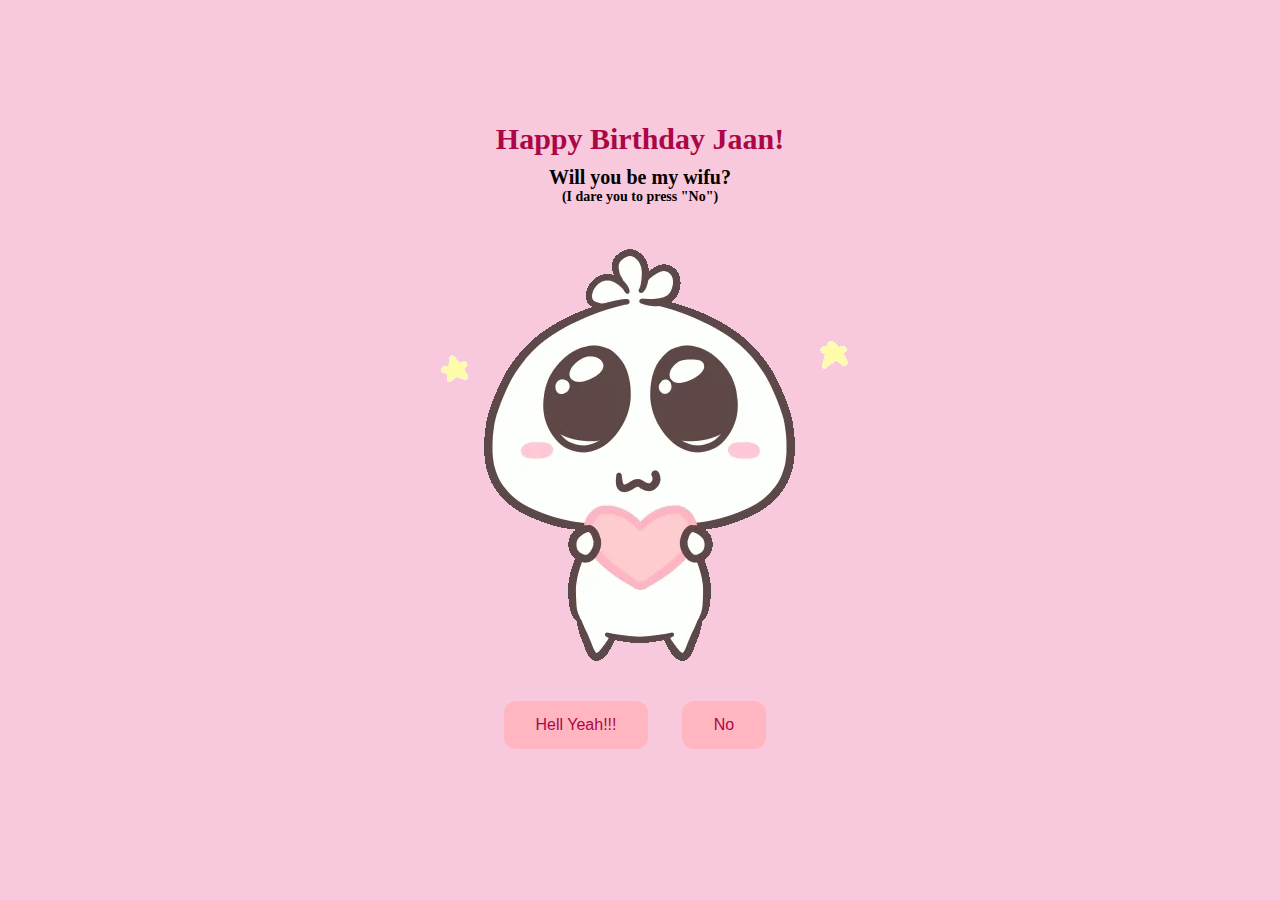
<file: index.html>
<!DOCTYPE html>
<html lang="en">

<head>
    <link rel="stylesheet" href="./css/style.css">

</head>

<body>
    <div class="container">
        <div>
            <h1 class="header_text">Happy Birthday Jaan!</h1>
            <h3 class="body_text">Will you be my wifu?</h3>
            <h3 class="sub_text">(I dare you to press "No")</h3>

        </div>
        <div class="gif_container">
            <img src="./public/images/pwease.webp" alt="Cute animated illustration">
        </div>
        <div class="buttons">
            <button class="btn" id="yesButton" onclick="nextPage()">Hell Yeah!!!</button>
            <button class="btn" id="noButton" onmouseover="moveButton()" onclick="moveButton()">No</button>

        </div>
    </div>

</body>
<script>
    function nextPage() {
        window.location.href = "yes.html";
    }

    function moveButton() {
        var x = Math.random() * (window.innerWidth - document.getElementById('noButton').offsetWidth) - 85;
        var y = Math.random() * (window.innerHeight - document.getElementById('noButton').offsetHeight) - 48;
        document.getElementById('noButton').style.left = `${x}px`;
        document.getElementById('noButton').style.top = `${y}px`;
    }
</script>

</html>
</file>
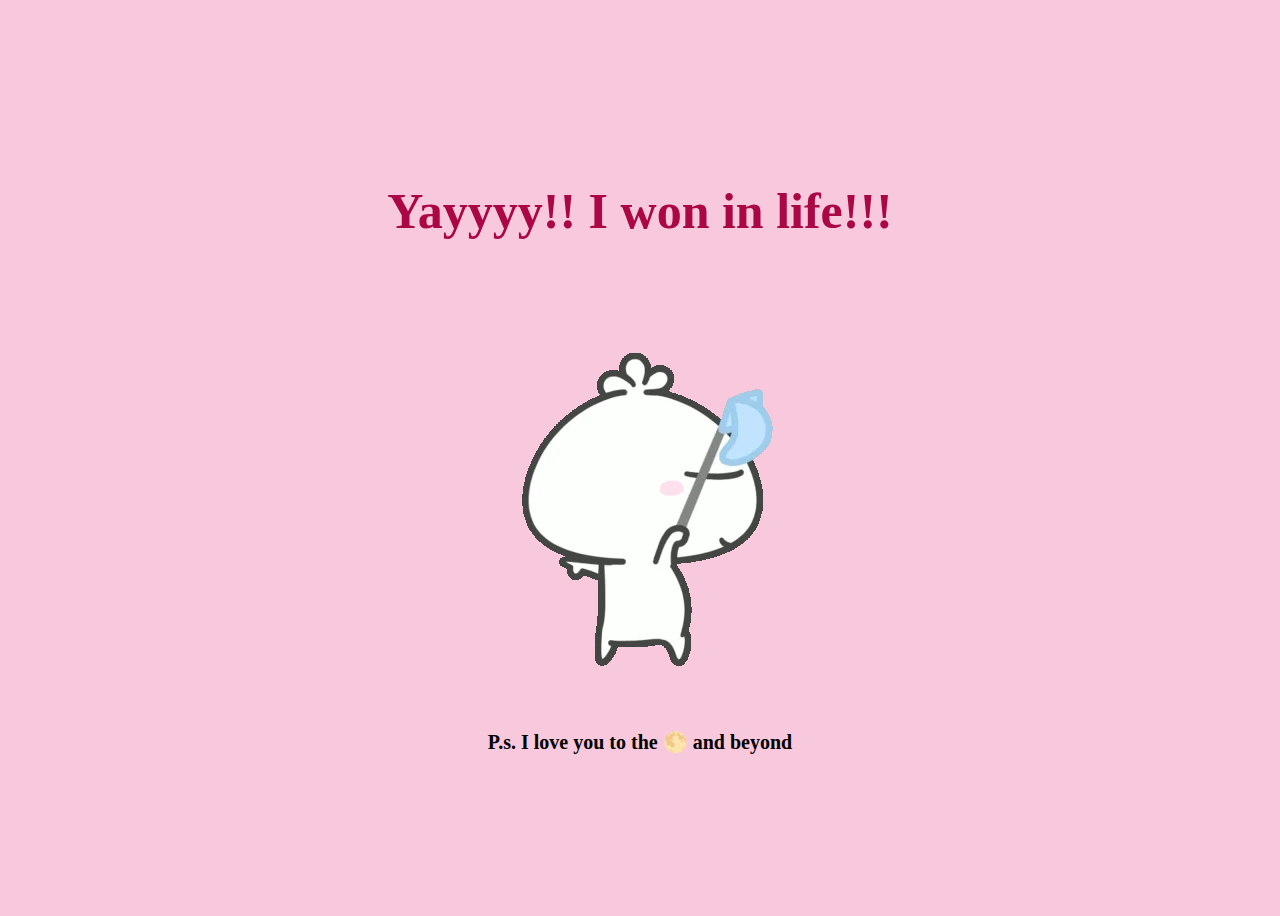
<file: yes.html>
<!DOCTYPE html>
<html lang="en">

<head>
    <link rel="stylesheet" href="./css/yes_style.css">

</head>

<body>
    <div class="container">
        <div>
            <h1 class="header_text">Yayyyy!! I won in life!!!</h1>
        </div>
        <div class="gif_container">
            <img src="./public/images/winwin.webp" alt="Cute animated illustration">
        </div>
        <h3 class="body_text">P.s. I love you to the 🌕 and beyond</h3>
    </div>

</body>

</html>
</file>
<file: css/style.css>
body {
    display: flex;
    justify-content: center;
    align-items: center;
    height: 90vh;
    background-color: #F8C8DC;
}

#noButton {
    position: absolute;
    margin-left: 150px;
    transition: 0.5s;
}

#yesButton {
    position: absolute;
    margin-right: 150px;
}

.header_text {
    font-family: 'Nunito';
    font-size: 30px;
    font-weight: bold;
    color: rgb(171, 7, 70);
    text-align: center;
    margin-top: 20px;
    margin-bottom: 0px;
}

.body_text {
    font-family: 'Nunito';
    font-size: 20px;
    font-weight: bold;
    color: black;
    text-align: center;
    margin-top: 10px;
    margin-bottom: 0px;
}
.sub_text {
    font-family: 'Nunito';
    font-size: 14px;
    font-weight: bold;
    color: black;
    text-align: center;
    margin-top: 0px;
    margin-bottom: 0px;
}

.buttons {
    display: flex;
    flex-direction: row;
    justify-content: center;
    align-items: center;
    margin-top: 20px;
    margin-left: 20px;
}

.btn {
    background-color: #FFB6C1;
    color: rgb(171, 7, 70);
    padding: 15px 32px;
    text-align: center;
    display: inline-block;
    font-size: 16px;
    margin: 4px 2px;
    cursor: pointer;
    border: none;
    border-radius: 12px;
    transition: background-color 0.3s ease;
}

.gif_container {
    display: flex;
    justify-content: center;
    align-items: center;
}

@media only screen and (max-width: 320px) and (max-height: 568px) {
    body {
        height: 100vh;
    }

    .header_text {
        font-size: 20px;
    }

    img {
        height: 40vh;
    }

    .btn {
        padding: 10px 18px;
        font-size: 12px;
    }
}

@media only screen and (max-width: 414px) and (max-height: 736px) {
    body {
        height: 90vh;
    }

    .header_text {
        font-size: 28px;
    }

    img {
        height: 40vh;
    }

    .btn {
        padding: 15px 25px;
        font-size: 14px;
    }
}
</file>
<file: css/yes_style.css>
body {
    display: flex;
    justify-content: center;
    align-items: center;
    height: 100vh;
    background-color: #F8C8DC;
}

.header_text {
    font-family: 'Nunito';
    font-size: 50px;
    font-weight: bold;
    color: rgb(171, 7, 70);
    text-align: center;
    margin-top: 20px;
    margin-bottom: 0px;
}

.gif_container {
    display: flex;
    justify-content: center;
    align-items: center;
}

.body_text {
    font-family: 'Nunito';
    font-size: 20px;
    font-weight: bold;
    color: black;
    text-align: center;
    margin-top: 10px;
    margin-bottom: 0px;
}
</file>
